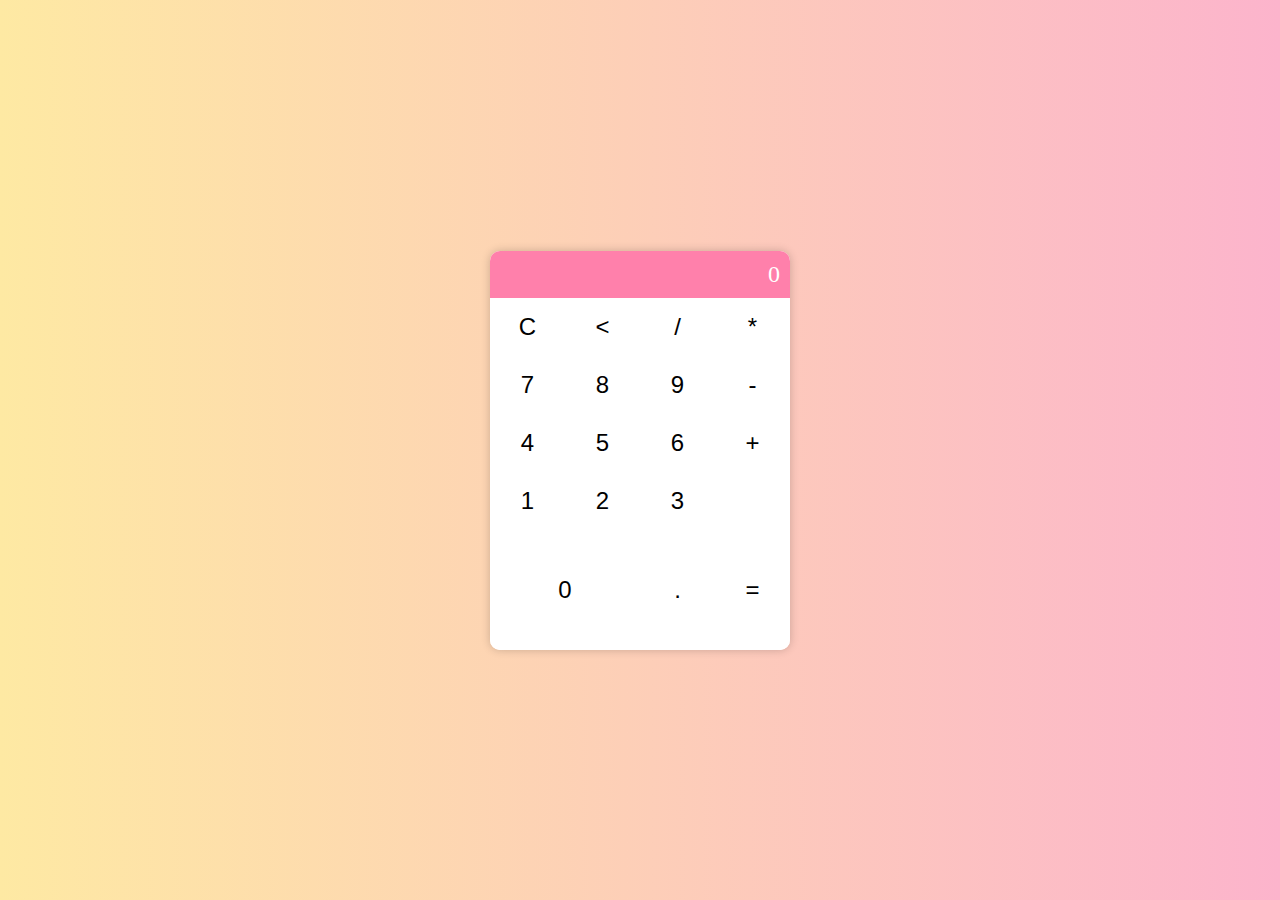
<file: index.html>
<!DOCTYPE html>
<html lang="en">
<head>
    <meta charset="UTF-8">
    <meta name="viewport" content="width=device-width, initial-scale=1.0">
    <link rel="stylesheet" href="styles.css">
    <title>Simple Calculator</title>
</head>
<body>
    <div class="calculator">
        <div class="display" id="display">0</div>
        <div class="buttons">
            <button onclick="clearDisplay()">C</button>
            <button onclick="removeLastCharacter()">&lt;</button>
            <button onclick="appendToDisplay('/')">/</button>
            <button onclick="appendToDisplay('*')">*</button>
            <button onclick="appendToDisplay('7')">7</button>
            <button onclick="appendToDisplay('8')">8</button>
            <button onclick="appendToDisplay('9')">9</button>
            <button onclick="appendToDisplay('-')">-</button>
            <button onclick="appendToDisplay('4')">4</button>
            <button onclick="appendToDisplay('5')">5</button>
            <button onclick="appendToDisplay('6')">6</button>
            <button onclick="appendToDisplay('+')">+</button>
            <button onclick="appendToDisplay('1')">1</button>
            <button onclick="appendToDisplay('2')">2</button>
            <button onclick="appendToDisplay('3')">3</button>
            <button> </button>
            <button class="double" onclick="appendToDisplay('0')">0</button>
            <button onclick="appendToDisplay('.')">.</button>
            <button class="equals" onclick="calculate()">=</button>



            
        </div>
    </div>
    <script src="script.js"></script>
</body>
</html>
</file>
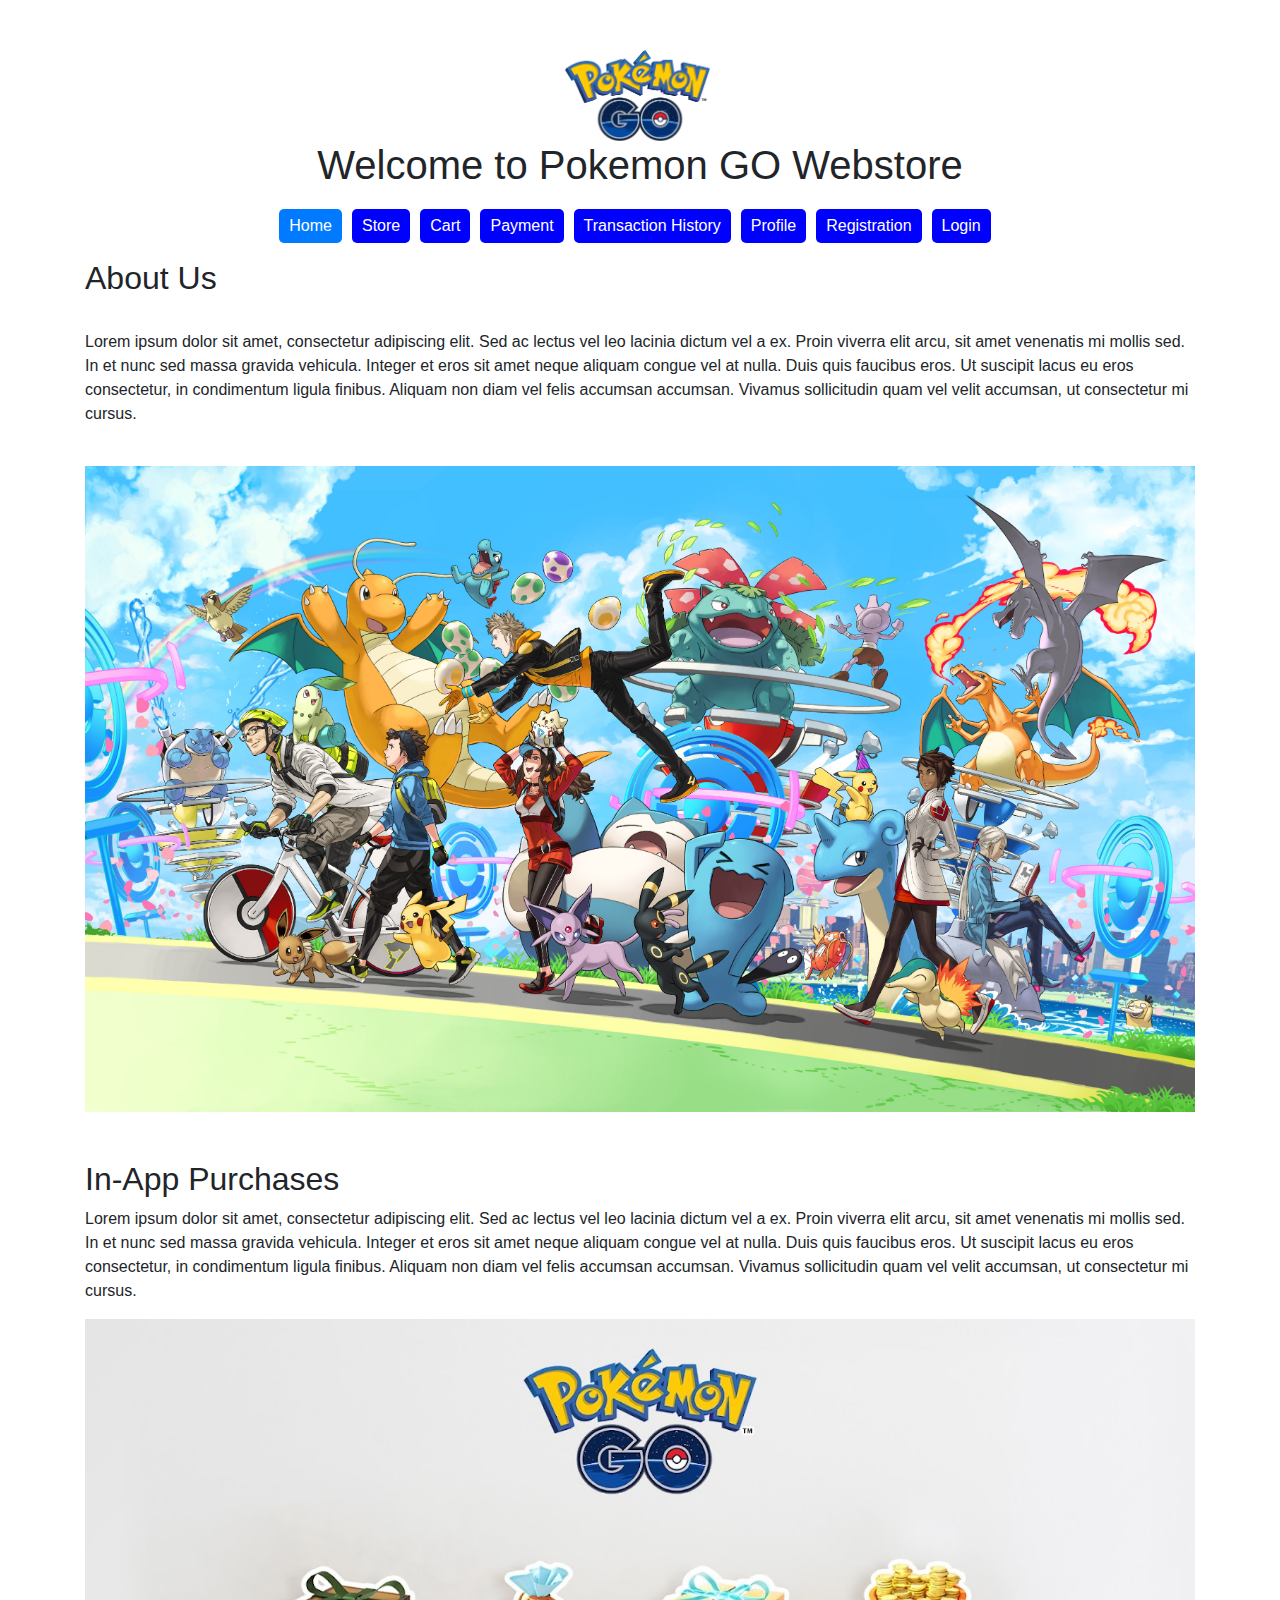
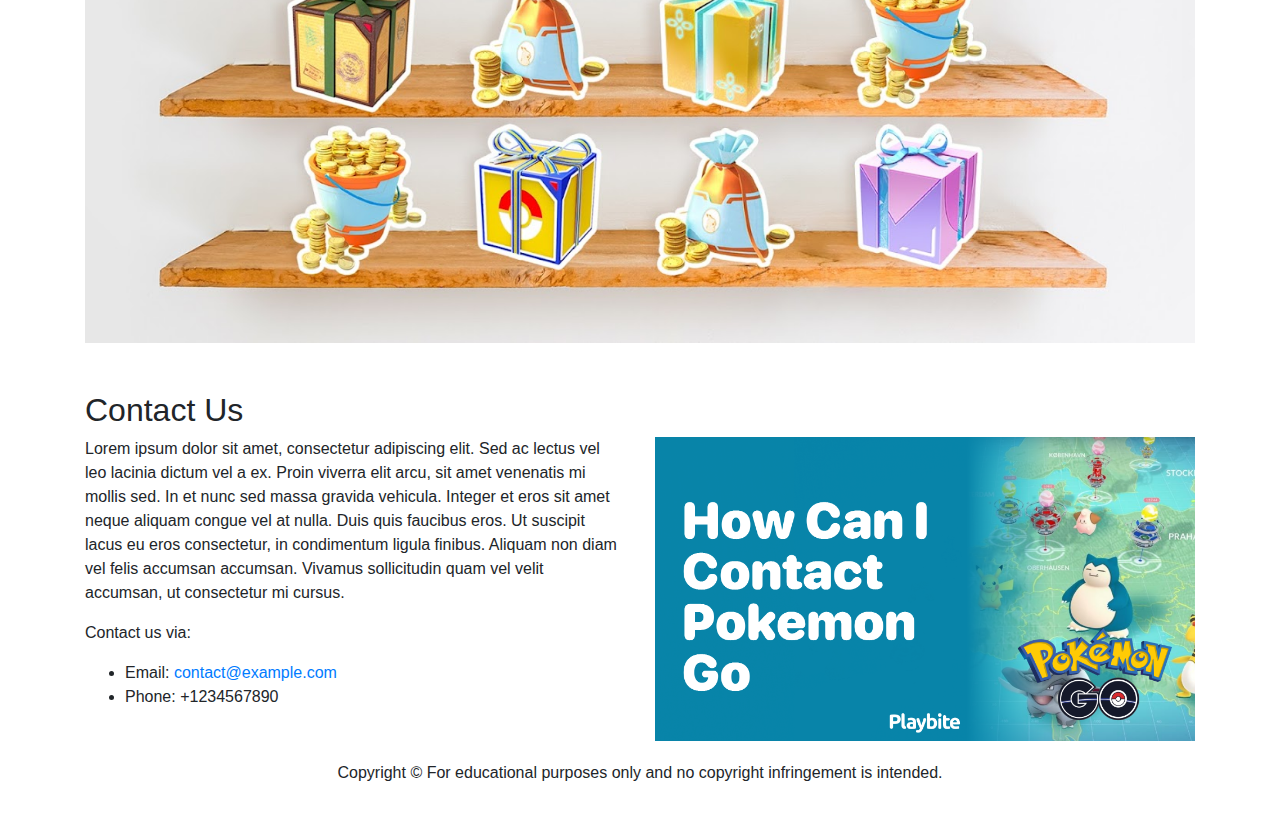
<file: Colleen_0063/index.html>
<!DOCTYPE html>
<html lang="en">
<head>
    <meta charset="UTF-8">
    <meta name="viewport" content="width=device-width, initial-scale=1.0">
    <title>Pokemon GO Webstore</title>
    <link rel="stylesheet" href="https://stackpath.bootstrapcdn.com/bootstrap/4.5.2/css/bootstrap.min.css">
    <link rel="stylesheet" href="styles.css">
</head>
<body>
    <div class="container">
        <header>
            <img src="logo.png" alt="Pokemon GO Webstore Logo" class="logo">
            <h1>Welcome to Pokemon GO Webstore</h1>
        </header>
        <nav class="mb-3">
            <ul class="nav justify-content-center">
                <li class="nav-item">
                    <a class="nav-link active" href="index.html">Home</a>
                </li>
                <li class="nav-item">
                    <a class="nav-link" href="store.html">Store</a>
                </li>
                <li class="nav-item">
                    <a class="nav-link" href="cart.html">Cart</a>
                </li>
                <li class="nav-item">
                    <a class="nav-link" href="payment.html">Payment</a>
                </li>
                <li class="nav-item">
                    <a class="nav-link" href="transaction_history.html">Transaction History</a>
                </li>
                <li class="nav-item">
                    <a class="nav-link" href="profile.html">Profile</a>
                </li>
                <li class="nav-item">
                    <a class="nav-link" href="registration.html">Registration</a>
                </li>
                <li class="nav-item">
                    <a class="nav-link" href="login.html">Login</a>
                </li>
            </ul>
        </nav>
        <section id="about-us" class="text-left">
            <h2>About Us</h2>
            <br>
        
            <p>Lorem ipsum dolor sit amet, consectetur adipiscing elit. Sed ac lectus vel leo lacinia 
                dictum vel a ex. Proin viverra elit arcu, sit amet venenatis mi mollis sed. 
                In et nunc sed massa gravida vehicula. Integer et eros sit amet neque aliquam congue vel at nulla. 
                Duis quis faucibus eros. Ut suscipit lacus eu eros consectetur, in condimentum ligula finibus. 
                Aliquam non diam vel felis accumsan accumsan. Vivamus sollicitudin quam vel velit accumsan, ut consectetur mi cursus.</p>
                <br>
        
                <img src="pokemonbg.jpg" alt="About Us Image" class="img-fluid">
        </section>
       <br>
       <br>
        

        <section id="purchases-us" class="text-left">
            <h2>In-App Purchases</h2>
            <p>Lorem ipsum dolor sit amet, consectetur adipiscing elit. Sed ac lectus vel leo lacinia 
                dictum vel a ex. Proin viverra elit arcu, sit amet venenatis mi mollis sed. 
                In et nunc sed massa gravida vehicula. Integer et eros sit amet neque aliquam congue vel at nulla. 
                Duis quis faucibus eros. Ut suscipit lacus eu eros consectetur, in condimentum ligula finibus. 
                Aliquam non diam vel felis accumsan accumsan. Vivamus sollicitudin quam vel velit accumsan, ut consectetur mi cursus.</p>
    
                <img src="store.jpg" alt="Purchase" class="img-fluid">
        </section>

<br> 
<br>
        <section id="contact-us" class="text-left">
            <h2>Contact Us</h2>
            <div class="row">
                <div class="col-md-6">
                    <p>Lorem ipsum dolor sit amet, consectetur adipiscing elit. Sed ac lectus vel leo lacinia 
                        dictum vel a ex. Proin viverra elit arcu, sit amet venenatis mi mollis sed. 
                        In et nunc sed massa gravida vehicula. Integer et eros sit amet neque aliquam congue vel at nulla. 
                        Duis quis faucibus eros. Ut suscipit lacus eu eros consectetur, in condimentum ligula finibus. 
                        Aliquam non diam vel felis accumsan accumsan. Vivamus sollicitudin quam vel velit accumsan, ut consectetur mi cursus.</p>
        
                    <p>Contact us via:</p>
                    <ul>
                        <li>Email: <a href="mailto:contact@example.com">contact@example.com</a></li>
                        <li>Phone: +1234567890</li>
                    </ul>
                </div>
                <div class="col-md-6">
                    <img src="contact.png" alt="Contact" class="img-fluid">
                </div>
            </div>
        </section>
        
        <footer>
            <p class="text-center">Copyright &copy; For educational purposes only and no copyright infringement is intended.</p>
        </footer>
    </div>

    <script src="https://code.jquery.com/jquery-3.5.1.slim.min.js"></script>
    <script src="https://cdn.jsdelivr.net/npm/@popperjs/core@2.9.2/dist/umd/popper.min.js"></script>
    <script src="https://stackpath.bootstrapcdn.com/bootstrap/4.5.2/js/bootstrap.min.js"></script>
</body>
</html>
</file>
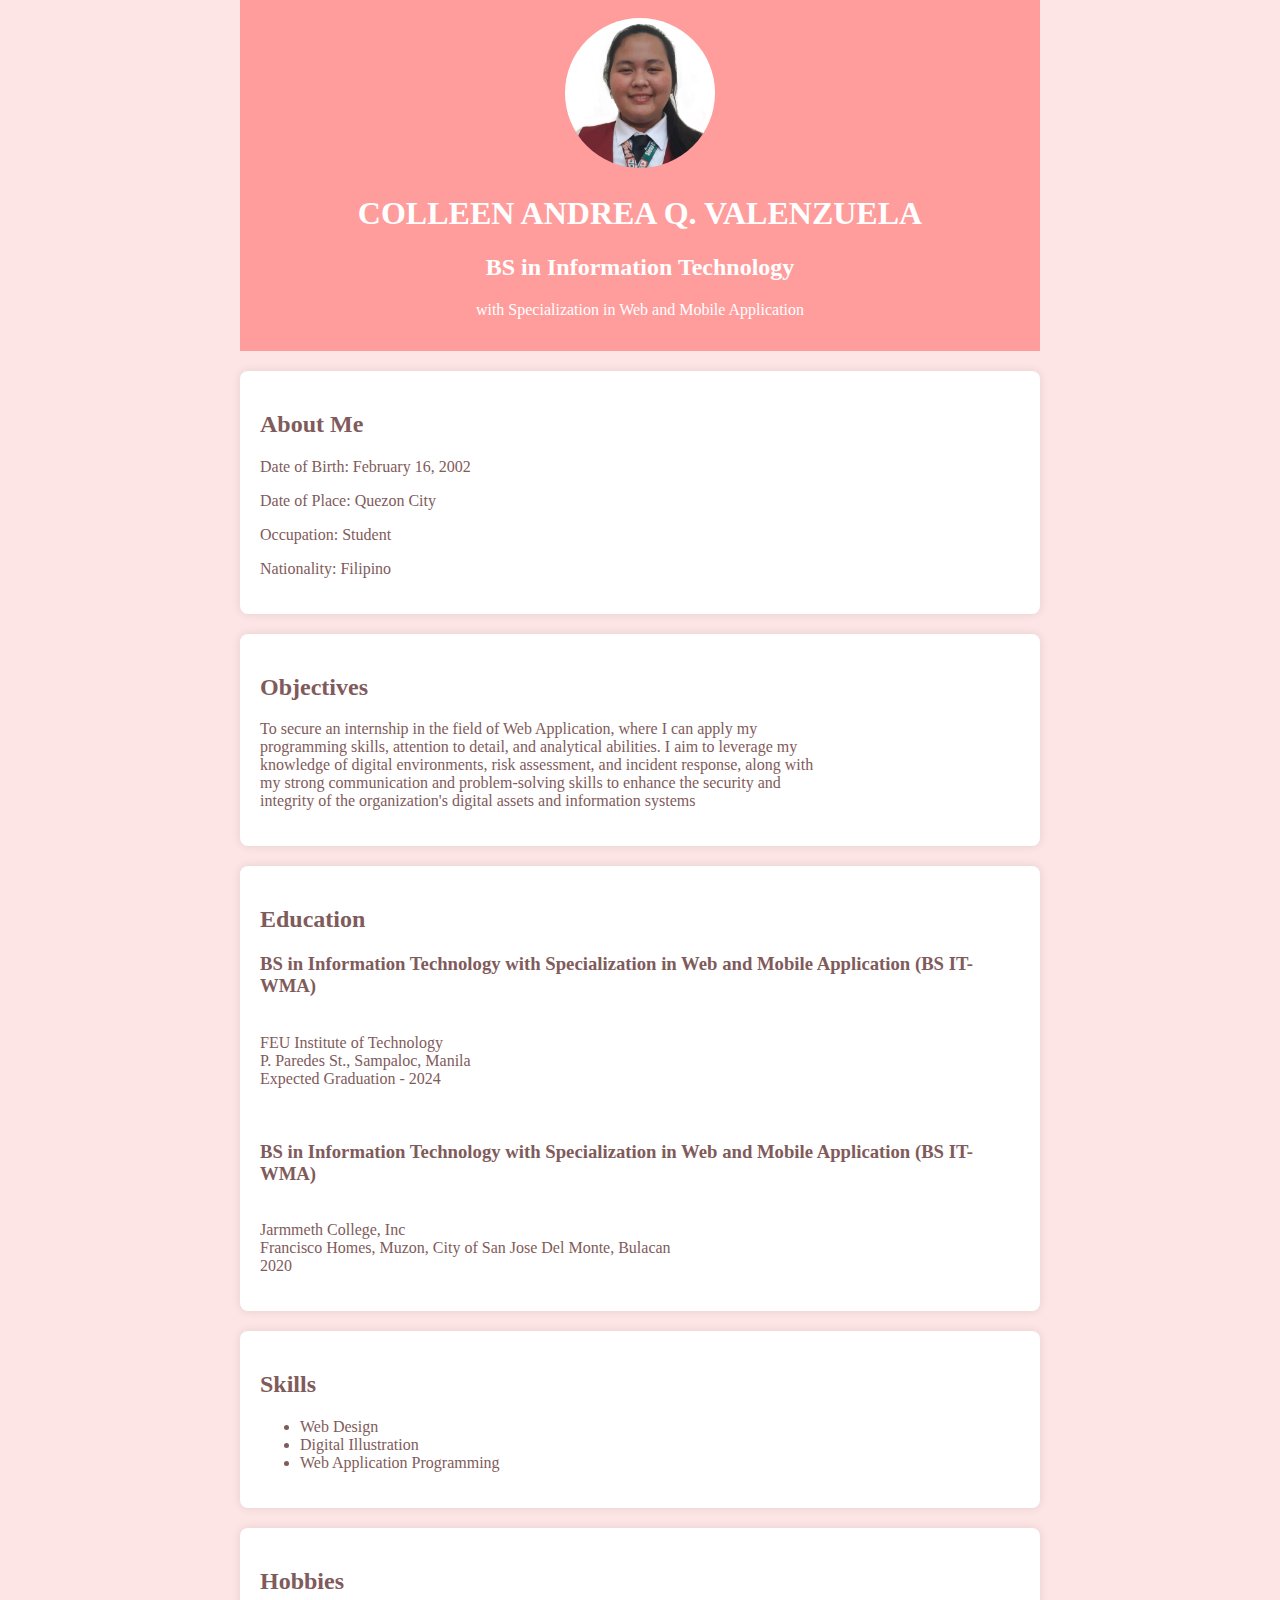
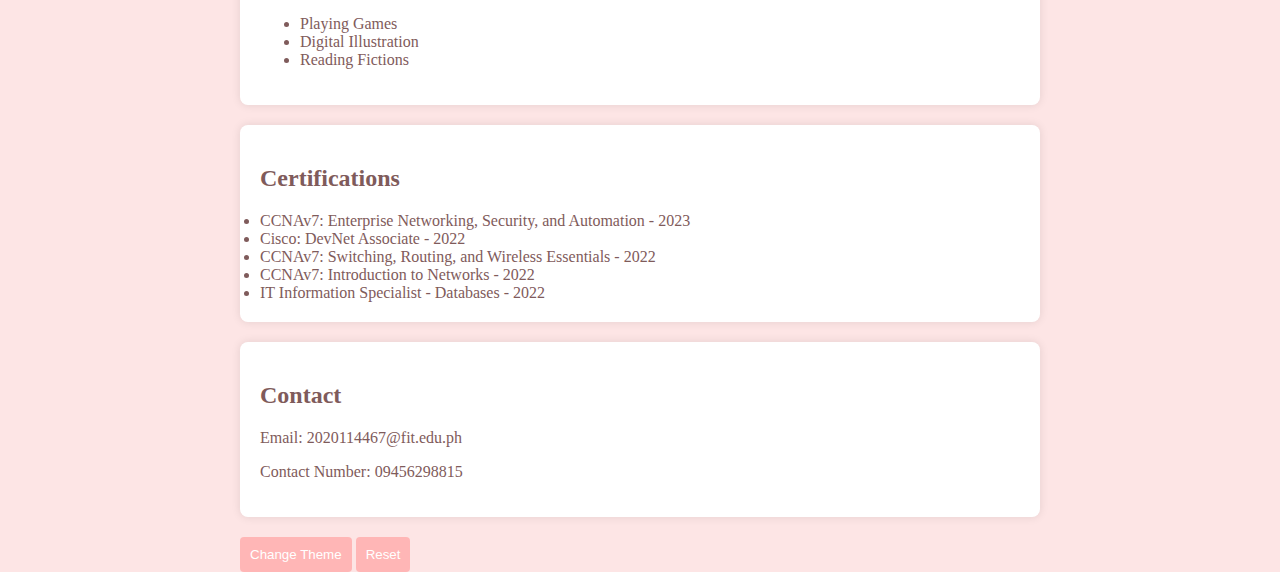
<file: HTML/index.html>
<!DOCTYPE html>
<html lang="en">
<head>
    <meta charset="UTF-8">
    <meta name="viewport" content="width=device-width, initial-scale=1.0">
    <title>LAB 1</title>
    <link rel="stylesheet" href="styles.css">
</head>
<body>

    <div class="container">
        <header>
            <img src="pic.png" alt="Your Profile Picture" style="width: 150px; height: 150px; border-radius: 50%;">
            <h1>COLLEEN ANDREA Q. VALENZUELA</h1>
            <h2>BS in Information Technology</h2>
            <p>with Specialization in Web and Mobile Application</p>
        </header>

        <section>
            <h2>About Me</h2>
            <p>Date of Birth: February 16, 2002</p>
            <p>Date of Place: Quezon City</p>
            <p>Occupation: Student</p>
            <p>Nationality: Filipino</p>
        </section>

        <section>
            <h2>Objectives</h2>
            <p>To secure an internship in the field of Web Application, where I can apply my
                <br>programming skills, attention to detail, and analytical abilities. I aim to leverage my
                <br> knowledge of digital environments, risk assessment, and incident response, along with
                <br> my strong communication and problem-solving skills to enhance the security and
                <br> integrity of the organization's digital assets and information systems</p>
        </section>

        <section>
            <h2>Education</h2>
            <h3> BS in Information Technology with Specialization in Web and Mobile Application (BS IT-WMA)</h3>
            <p> <br>FEU Institute of Technology
                <br>P. Paredes St., Sampaloc, Manila
               <br> Expected Graduation - 2024 </p>
<br>
                <h3> BS in Information Technology with Specialization in Web and Mobile Application (BS IT-WMA)</h3>
                <p> <br>Jarmmeth College, Inc
                    <br>Francisco Homes, Muzon, City of San Jose Del Monte, Bulacan
                   <br> 2020 </p>
    
        </section>

        <section>
            
            <h2>Skills</h2>
            <ul>
                <li>Web Design</li>
                <li>Digital Illustration</li>
                <li>Web Application Programming</li>
                
            </ul>
        </section>

        <section>
            
            <h2>Hobbies</h2>
            <ul>
                <li>Playing Games</li>
                <li>Digital Illustration</li>
                <li>Reading Fictions</li>
                
            </ul>
        </section>

        <section>
            <h2>Certifications</h2>
            <li>CCNAv7: Enterprise Networking, Security, and Automation - 2023 </li>
            <li>Cisco: DevNet Associate - 2022 </li>
            <li>CCNAv7: Switching, Routing, and Wireless Essentials - 2022</li>
            <li>CCNAv7: Introduction to Networks - 2022</li>
            <li>IT Information Specialist - Databases - 2022</li>

        </section>

        <section>
            <h2>Contact</h2>
            <p>Email: 2020114467@fit.edu.ph </p>
            <p>Contact Number: 09456298815 </p>
        </section>

        <button id="themeButton">Change Theme</button>
        <button id="resetButton">Reset</button>
    </div>

    <script src="script.js"></script>

</body>
</html>
</file>
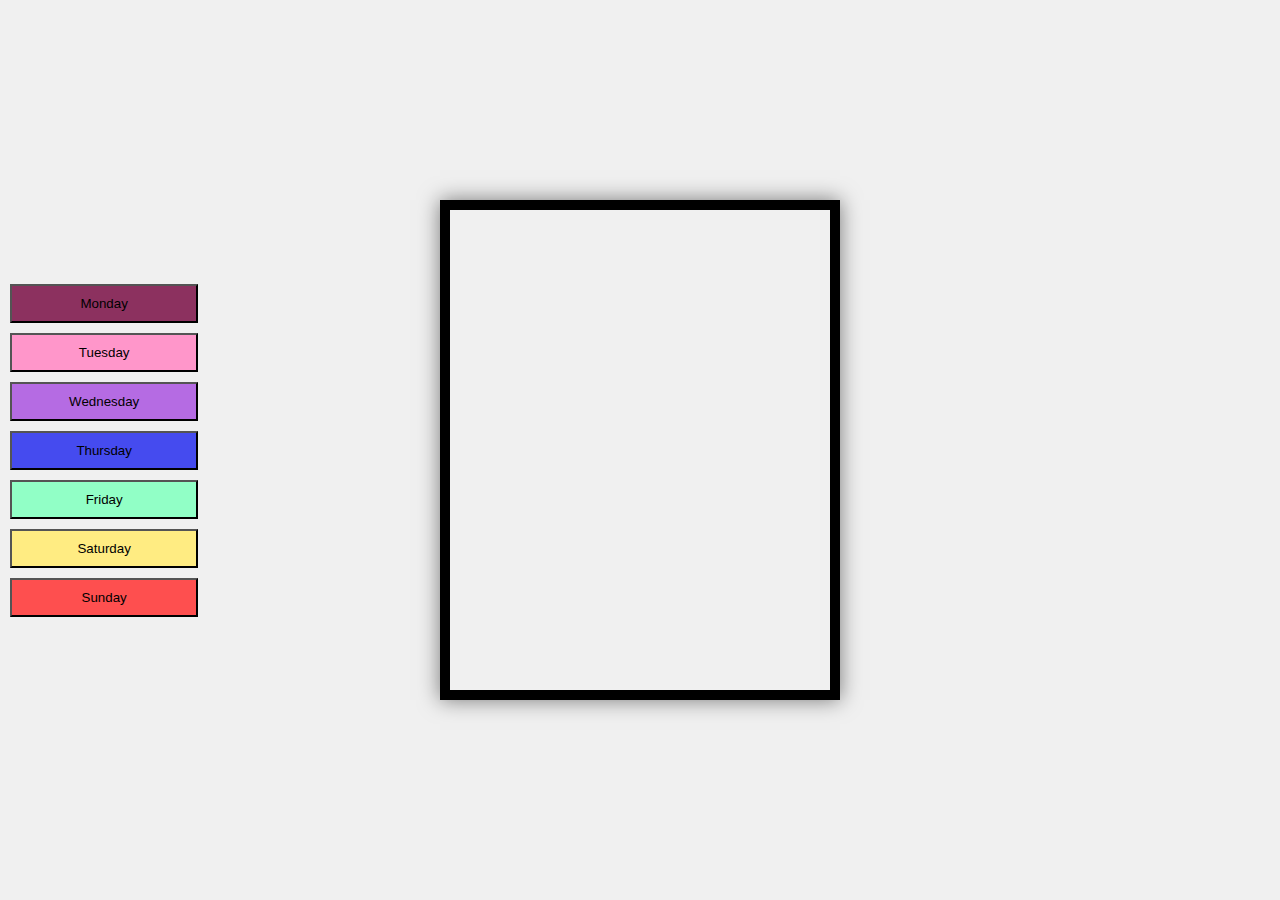
<file: HTML/TSA2/index.html>
<!DOCTYPE html>
<html lang="en">
<head>
  <meta charset="UTF-8">
  <meta name="viewport" content="width=device-width, initial-scale=1.0">
  <link rel="stylesheet" href="styles.css">
  <title>Button Animation</title>
</head>
<body>

  <div class="buttons-container">
    <button id="monday">Monday</button>
    <button id="tuesday">Tuesday</button>
    <button id="wednesday">Wednesday</button>
    <button id="thursday">Thursday</button>
    <button id="friday">Friday</button>
    <button id="saturday">Saturday</button>
    <button id="sunday">Sunday</button>
  </div>

  <div class="box" id="animatedBox"></div>

  <script src="script.js"></script>
</body>
</html>
</file>
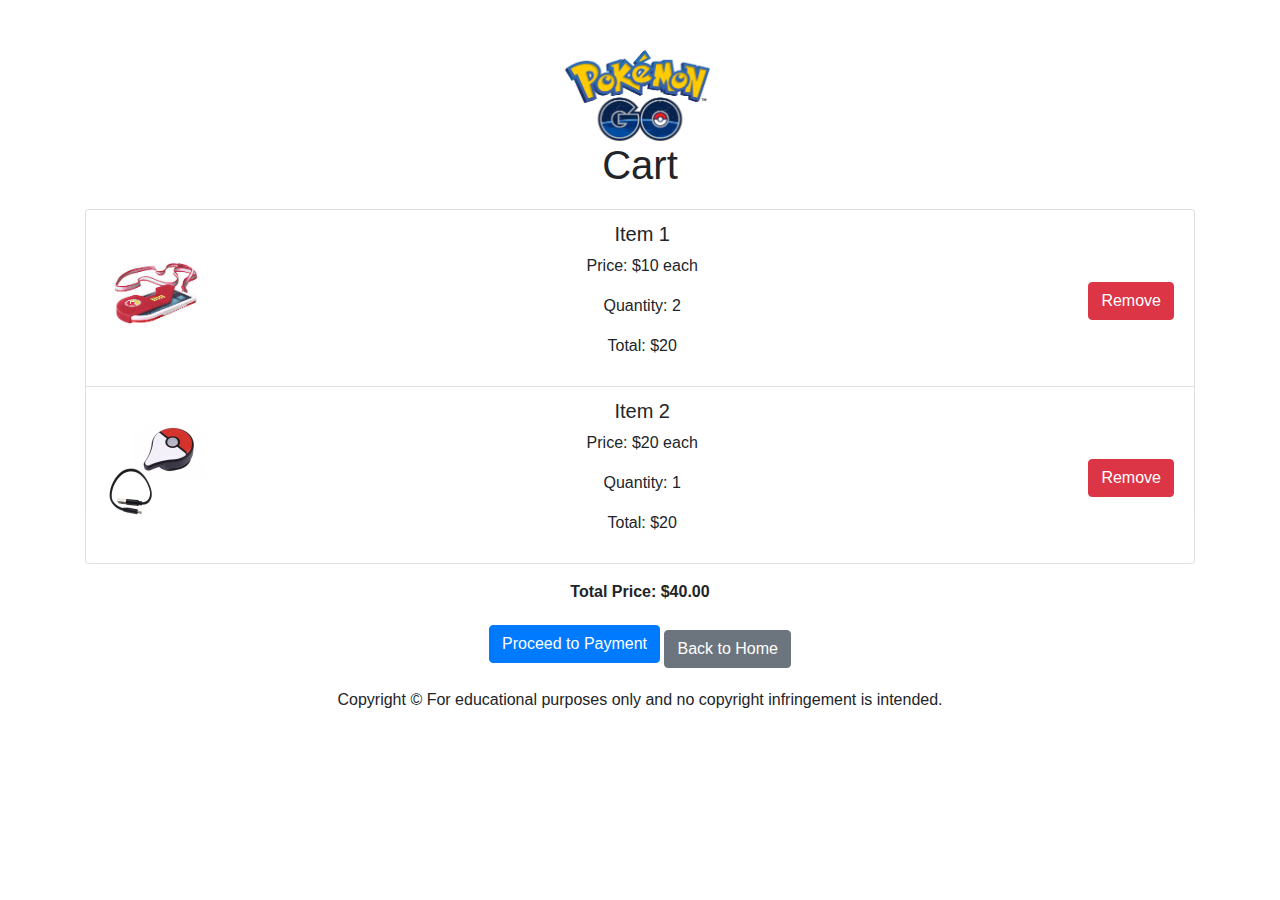
<file: Colleen_0063/cart.html>
<!DOCTYPE html>
<html lang="en">
<head>
    <meta charset="UTF-8">
    <meta name="viewport" content="width=device-width, initial-scale=1.0">
    <title>Cart - Pokemon GO Webstore</title>
    <link rel="stylesheet" href="https://stackpath.bootstrapcdn.com/bootstrap/4.5.2/css/bootstrap.min.css">
    <link rel="stylesheet" href="styles.css">
</head>
<body>
    <div class="container">
        <header>
            <img src="logo.png" alt="Pokemon GO Webstore Logo" class="logo">
            <h1>Cart</h1>
        </header>
        <div id="cart-items" class="list-group"></div>
        <div id="total-price" class="mt-3"></div>
        <div class="mt-3">
            <button id="proceed-to-payment" class="btn btn-primary">Proceed to Payment</button>
            <a href="index.html" class="btn btn-secondary">Back to Home</a>
        </div>
        <footer>
            <p class="text-center">Copyright &copy; For educational purposes only and no copyright infringement is intended.</p>
        </footer>
    </div>

    <script src="https://code.jquery.com/jquery-3.5.1.slim.min.js"></script>
    <script src="https://cdn.jsdelivr.net/npm/@popperjs/core@2.9.2/dist/umd/popper.min.js"></script>
    <script src="https://stackpath.bootstrapcdn.com/bootstrap/4.5.2/js/bootstrap.min.js"></script>
    <script src="cart.js"></script>
</body>
</html>
</file>
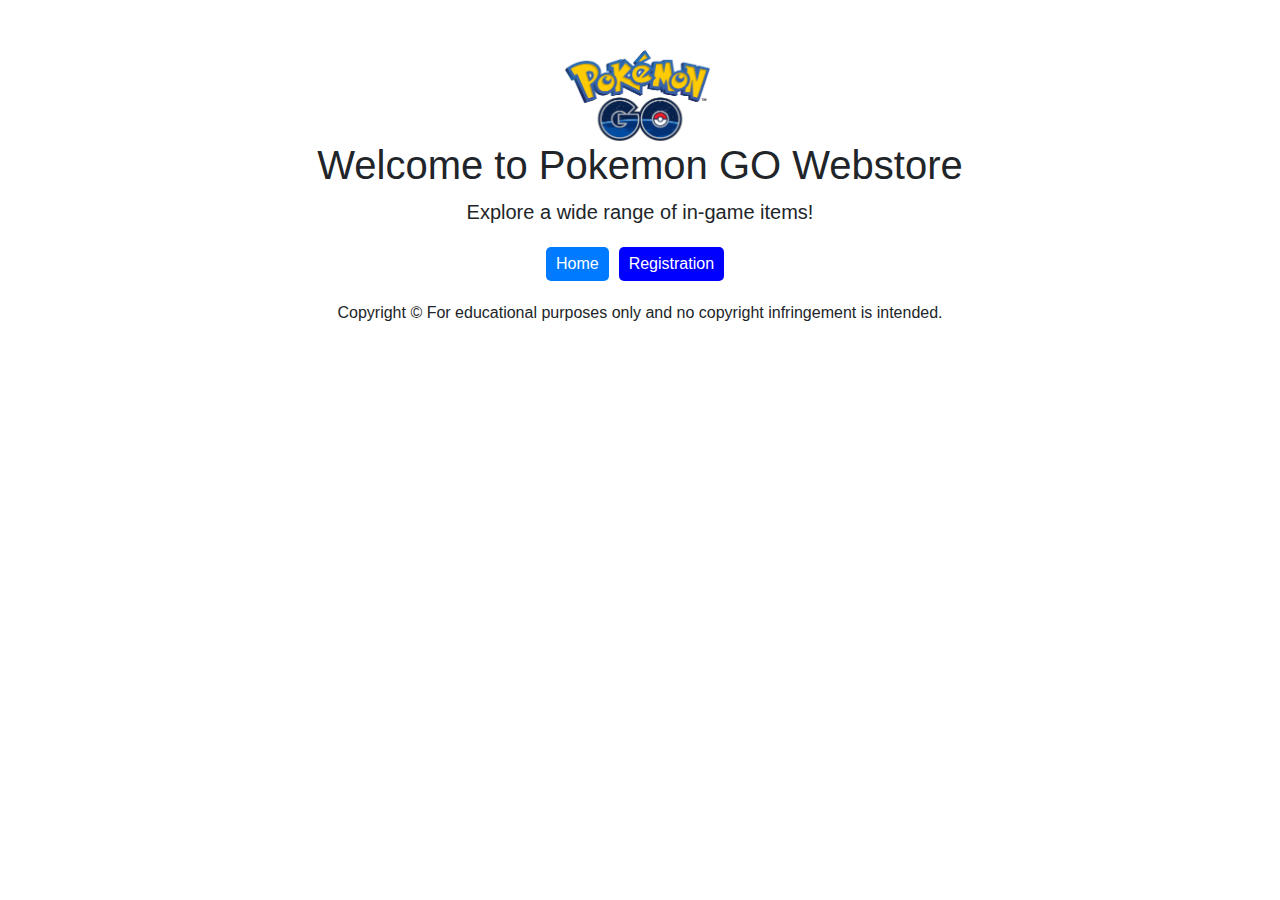
<file: Colleen_0063/home.html>
<!DOCTYPE html>
<html lang="en">
<head>
    <meta charset="UTF-8">
    <meta name="viewport" content="width=device-width, initial-scale=1.0">
    <title>Pokemon GO Webstore</title>
    <link rel="stylesheet" href="https://stackpath.bootstrapcdn.com/bootstrap/4.5.2/css/bootstrap.min.css">
    <link rel="stylesheet" href="styles.css">
</head>
<body>
    <div class="container">
        <header>
            <img src="logo.png" alt="Pokemon GO Webstore Logo" class="logo">
            <h1>Welcome to Pokemon GO Webstore</h1>
            <p class="lead">Explore a wide range of in-game items!</p>
        </header>
        <nav>
            <ul class="nav justify-content-center">
                <li class="nav-item">
                    <a class="nav-link active" href="#">Home</a>
                </li>
                <li class="nav-item">
                    <a class="nav-link" href="registration.html">Registration</a>
                </li>
                
            </ul>
        </nav>
        <footer>
            <p class="text-center">Copyright &copy; For educational purposes only and no copyright infringement is intended.</p>
        </footer>
    </div>

    <script src="https://code.jquery.com/jquery-3.5.1.slim.min.js"></script>
    <script src="https://cdn.jsdelivr.net/npm/@popperjs/core@2.9.2/dist/umd/popper.min.js"></script>
    <script src="https://stackpath.bootstrapcdn.com/bootstrap/4.5.2/js/bootstrap.min.js"></script>
</body>
</html>
</file>
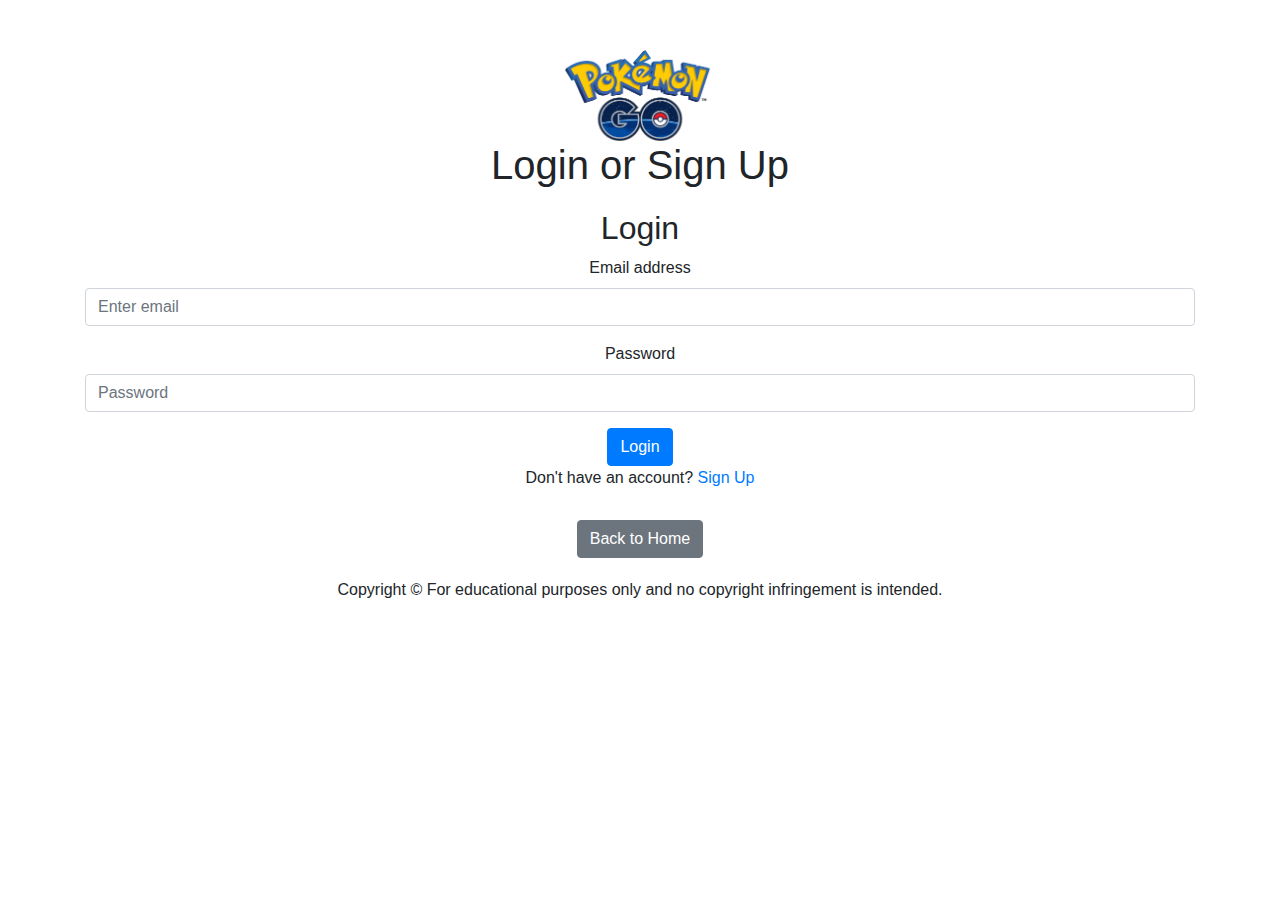
<file: Colleen_0063/login.html>
<!DOCTYPE html>
<html lang="en">
<head>
    <meta charset="UTF-8">
    <meta name="viewport" content="width=device-width, initial-scale=1.0">
    <title>Login - Pokemon GO Webstore</title>
    <link rel="stylesheet" href="https://stackpath.bootstrapcdn.com/bootstrap/4.5.2/css/bootstrap.min.css">
    <link rel="stylesheet" href="styles.css">
</head>
<body>
    <div class="container">
        <header>
            <img src="logo.png" alt="Pokemon GO Webstore Logo" class="logo">
            <h1>Login or Sign Up</h1>
        </header>
        <div id="login-form">
            <h2>Login</h2>
            <form>
                <div class="form-group">
                    <label for="email">Email address</label>
                    <input type="email" class="form-control" id="email" placeholder="Enter email">
                </div>
                <div class="form-group">
                    <label for="password">Password</label>
                    <input type="password" class="form-control" id="password" placeholder="Password">
                </div>
                <button type="submit" class="btn btn-primary">Login</button>
            </form>
            <p>Don't have an account? <a href="#" id="toggle-signup">Sign Up</a></p>
        </div>
        <div id="signup-form" style="display: none;">
            <h2>Sign Up</h2>
            <form>
                <div class="form-group">
                    <label for="email-signup">Email address</label>
                    <input type="email" class="form-control" id="email-signup" placeholder="Enter email">
                </div>
                <div class="form-group">
                    <label for="password-signup">Password</label>
                    <input type="password" class="form-control" id="password-signup" placeholder="Password">
                </div>
                <button type="submit" class="btn btn-primary">Sign Up</button>
            </form>
            <p>Already have an account? <a href="#" id="toggle-login">Login</a></p>
        </div>
        <div class="mt-3">
            <a href="index.html" class="btn btn-secondary">Back to Home</a>
        </div>
        <footer>
            <p class="text-center">Copyright &copy; For educational purposes only and no copyright infringement is intended.</p>
        </footer>
    </div>

    <script src="https://code.jquery.com/jquery-3.5.1.slim.min.js"></script>
    <script src="https://cdn.jsdelivr.net/npm/@popperjs/core@2.9.2/dist/umd/popper.min.js"></script>
    <script src="https://stackpath.bootstrapcdn.com/bootstrap/4.5.2/js/bootstrap.min.js"></script>
    <script src="script.js"></script>
</body>
</html>
</file>
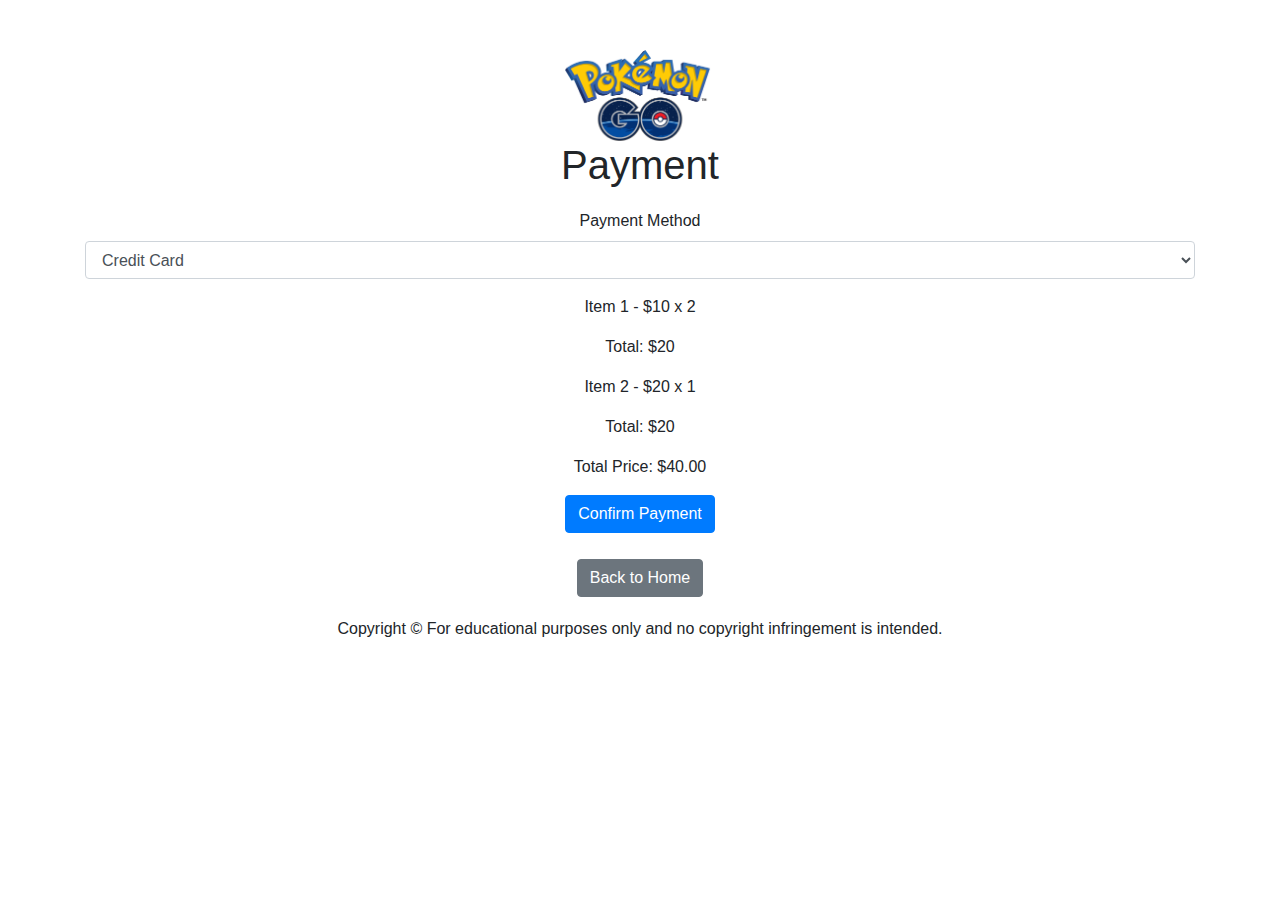
<file: Colleen_0063/payment.html>
<!DOCTYPE html>
<html lang="en">
<head>
    <meta charset="UTF-8">
    <meta name="viewport" content="width=device-width, initial-scale=1.0">
    <title>Payment - Pokemon GO Webstore</title>
    <link rel="stylesheet" href="https://stackpath.bootstrapcdn.com/bootstrap/4.5.2/css/bootstrap.min.css">
    <link rel="stylesheet" href="styles.css">
</head>
<body>
    <div class="container">
        <header>
            <img src="logo.png" alt="Pokemon GO Webstore Logo" class="logo">
            <h1>Payment</h1>
        </header>
        <form id="payment-form">
           
            <div class="form-group">
                <label for="payment-method">Payment Method</label>
                <select class="form-control" id="payment-method">
                    <option value="credit-card">Credit Card</option>
                    <option value="paypal">PayPal</option>
                   
                </select>
            </div>
            <div id="order-summary"></div>
            <button type="submit" class="btn btn-primary">Confirm Payment</button>
        </form>
        <div class="mt-3">
            <a href="index.html" class="btn btn-secondary">Back to Home</a>
        </div>
        <footer>
            <p class="text-center">Copyright &copy; For educational purposes only and no copyright infringement is intended.</p>
        </footer>
    </div>

    <script src="https://code.jquery.com/jquery-3.5.1.slim.min.js"></script>
    <script src="https://cdn.jsdelivr.net/npm/@popperjs/core@2.9.2/dist/umd/popper.min.js"></script>
    <script src="https://stackpath.bootstrapcdn.com/bootstrap/4.5.2/js/bootstrap.min.js"></script>
    <script src="payment.js"></script>
</body>
</html>
</file>
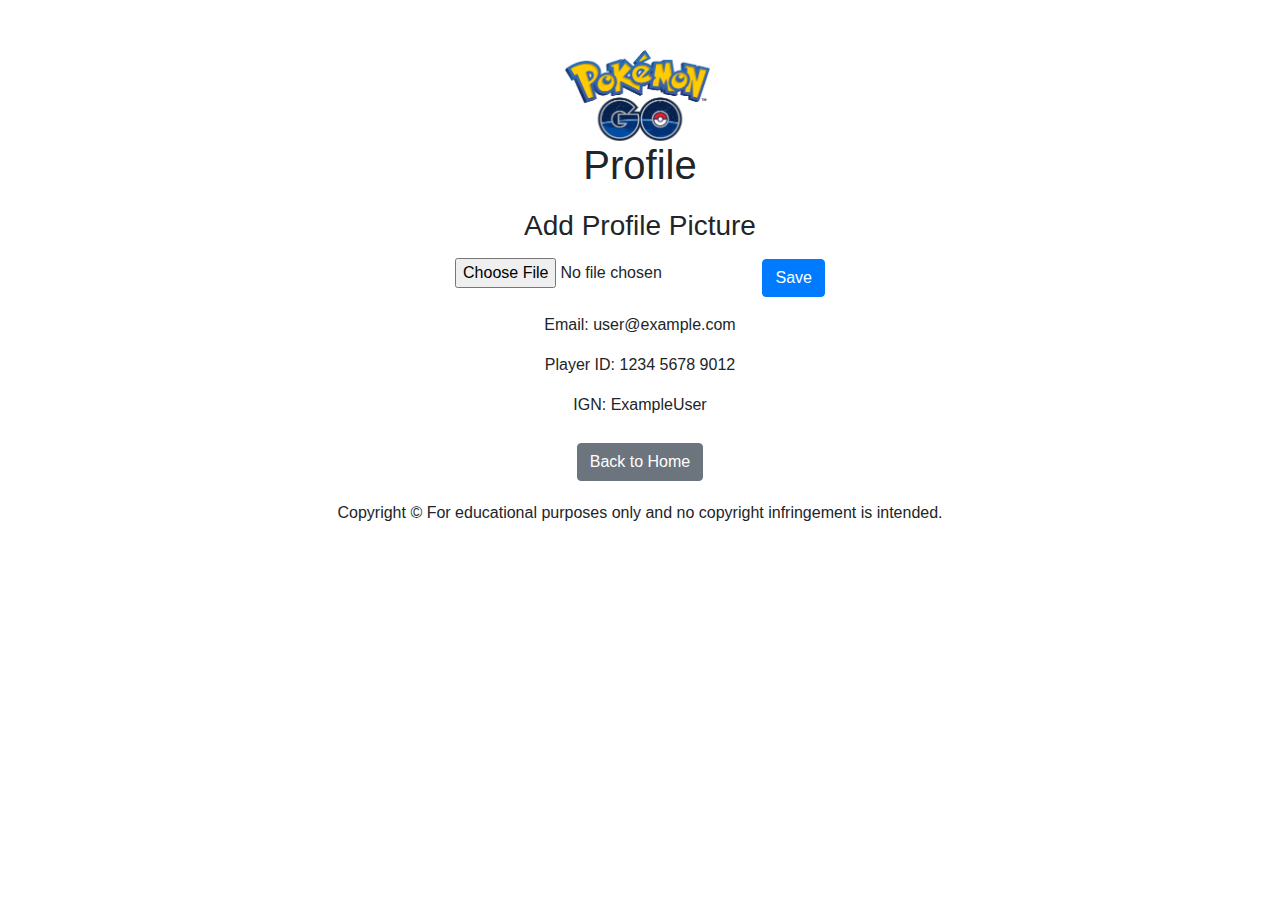
<file: Colleen_0063/profile.html>
<!DOCTYPE html>
<html lang="en">
<head>
    <meta charset="UTF-8">
    <meta name="viewport" content="width=device-width, initial-scale=1.0">
    <title>Profile - Pokemon GO Webstore</title>
    <link rel="stylesheet" href="https://stackpath.bootstrapcdn.com/bootstrap/4.5.2/css/bootstrap.min.css">
    <link rel="stylesheet" href="styles.css">
</head>
<body>
    <div class="container">
        <header>
            <img src="logo.png" alt="Pokemon GO Webstore Logo" class="logo">
            <h1>Profile</h1>
        </header>
        <div class="text-center mt-3">
            <h3>Add Profile Picture</h3>
            <input type="file" id="profile-picture-upload" accept="image/*">
            <button id="save-profile" class="btn btn-primary mt-2">Save</button>
        </div>
        <div id="profile-info" class="text-center mt-3"></div>
        <div class="mt-3">
            <a href="index.html" class="btn btn-secondary">Back to Home</a>
        </div>
        <footer>
            <p class="text-center">Copyright &copy; For educational purposes only and no copyright infringement is intended.</p>
        </footer>
    </div>

    <script src="https://code.jquery.com/jquery-3.5.1.slim.min.js"></script>
    <script src="https://cdn.jsdelivr.net/npm/@popperjs/core@2.9.2/dist/umd/popper.min.js"></script>
    <script src="https://stackpath.bootstrapcdn.com/bootstrap/4.5.2/js/bootstrap.min.js"></script>
    <script src="profile.js"></script>
</body>
</html>
</file>
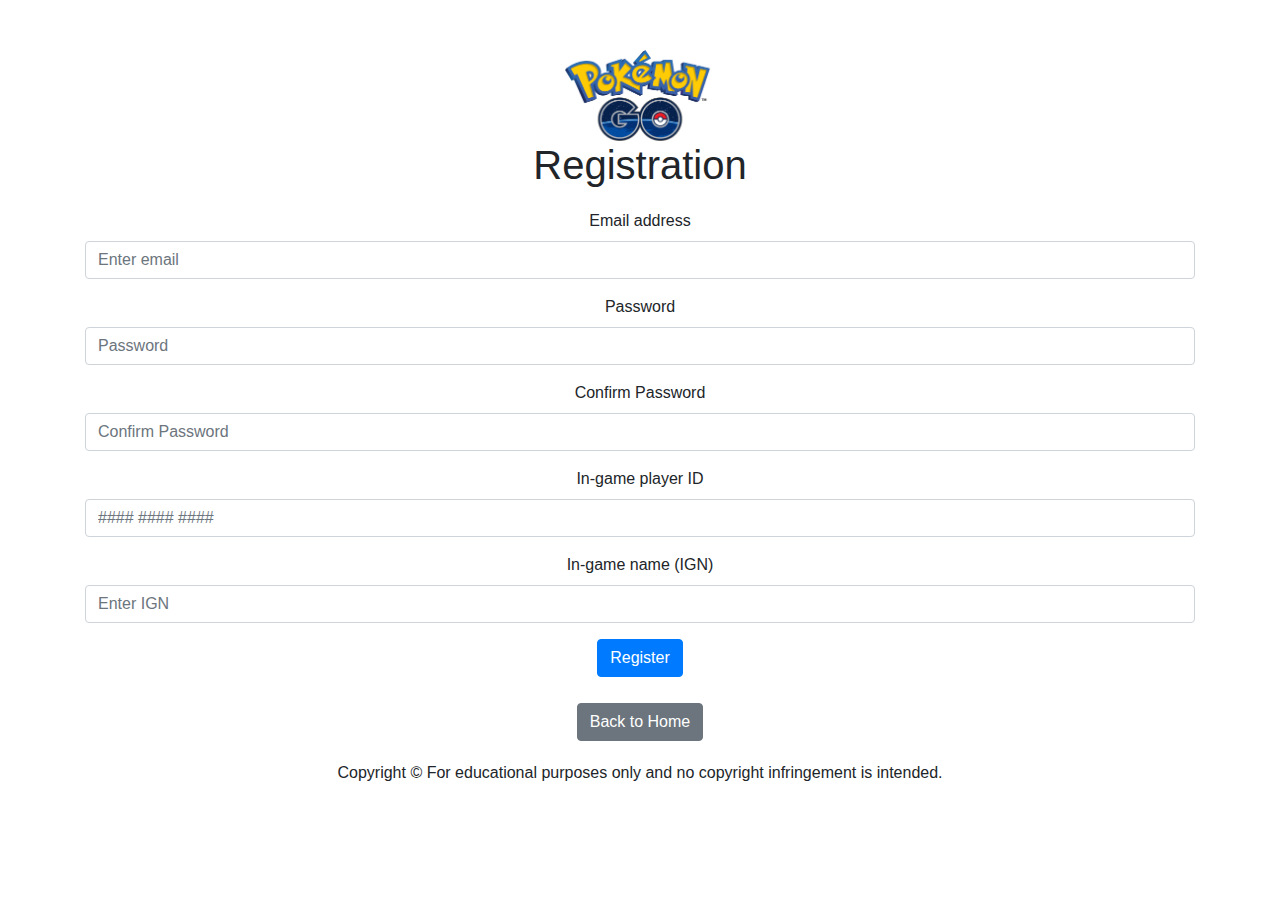
<file: Colleen_0063/registration.html>
<!DOCTYPE html>
<html lang="en">
<head>
    <meta charset="UTF-8">
    <meta name="viewport" content="width=device-width, initial-scale=1.0">
    <title>Registration - Pokemon GO Webstore</title>
    <link rel="stylesheet" href="https://stackpath.bootstrapcdn.com/bootstrap/4.5.2/css/bootstrap.min.css">
    <link rel="stylesheet" href="styles.css">
</head>
<body>
    <div class="container">
        <header>
            <img src="logo.png" alt="Pokemon GO Webstore Logo" class="logo">
            <h1>Registration</h1>
        </header>
        <form id="registration-form">
            <div class="form-group">
                <label for="email">Email address</label>
                <input type="email" class="form-control" id="email" placeholder="Enter email">
                <div class="invalid-feedback">Please enter a valid email address.</div>
            </div>
            <div class="form-group">
                <label for="password">Password</label>
                <input type="password" class="form-control" id="password" placeholder="Password">
            </div>
            <div class="form-group">
                <label for="confirm-password">Confirm Password</label>
                <input type="password" class="form-control" id="confirm-password" placeholder="Confirm Password">
                <div class="invalid-feedback">Passwords do not match.</div>
            </div>
            <div class="form-group">
                <label for="player-id">In-game player ID</label>
                <input type="text" class="form-control" id="player-id" placeholder="#### #### ####">
                <div class="invalid-feedback">Please enter a valid player ID.</div>
            </div>
            <div class="form-group">
                <label for="ign">In-game name (IGN)</label>
                <input type="text" class="form-control" id="ign" placeholder="Enter IGN">
            </div>
            <button type="submit" class="btn btn-primary">Register</button>
        </form>
        <div class="mt-3">
            <a href="index.html" class="btn btn-secondary">Back to Home</a>
        </div>
        <footer>
            <p class="text-center">Copyright &copy; For educational purposes only and no copyright infringement is intended.</p>
        </footer>
    </div>

    <script src="https://code.jquery.com/jquery-3.5.1.slim.min.js"></script>
    <script src="https://cdn.jsdelivr.net/npm/@popperjs/core@2.9.2/dist/umd/popper.min.js"></script>
    <script src="https://stackpath.bootstrapcdn.com/bootstrap/4.5.2/js/bootstrap.min.js"></script>
    <script src="registration.js"></script>
</body>
</html>
</file>
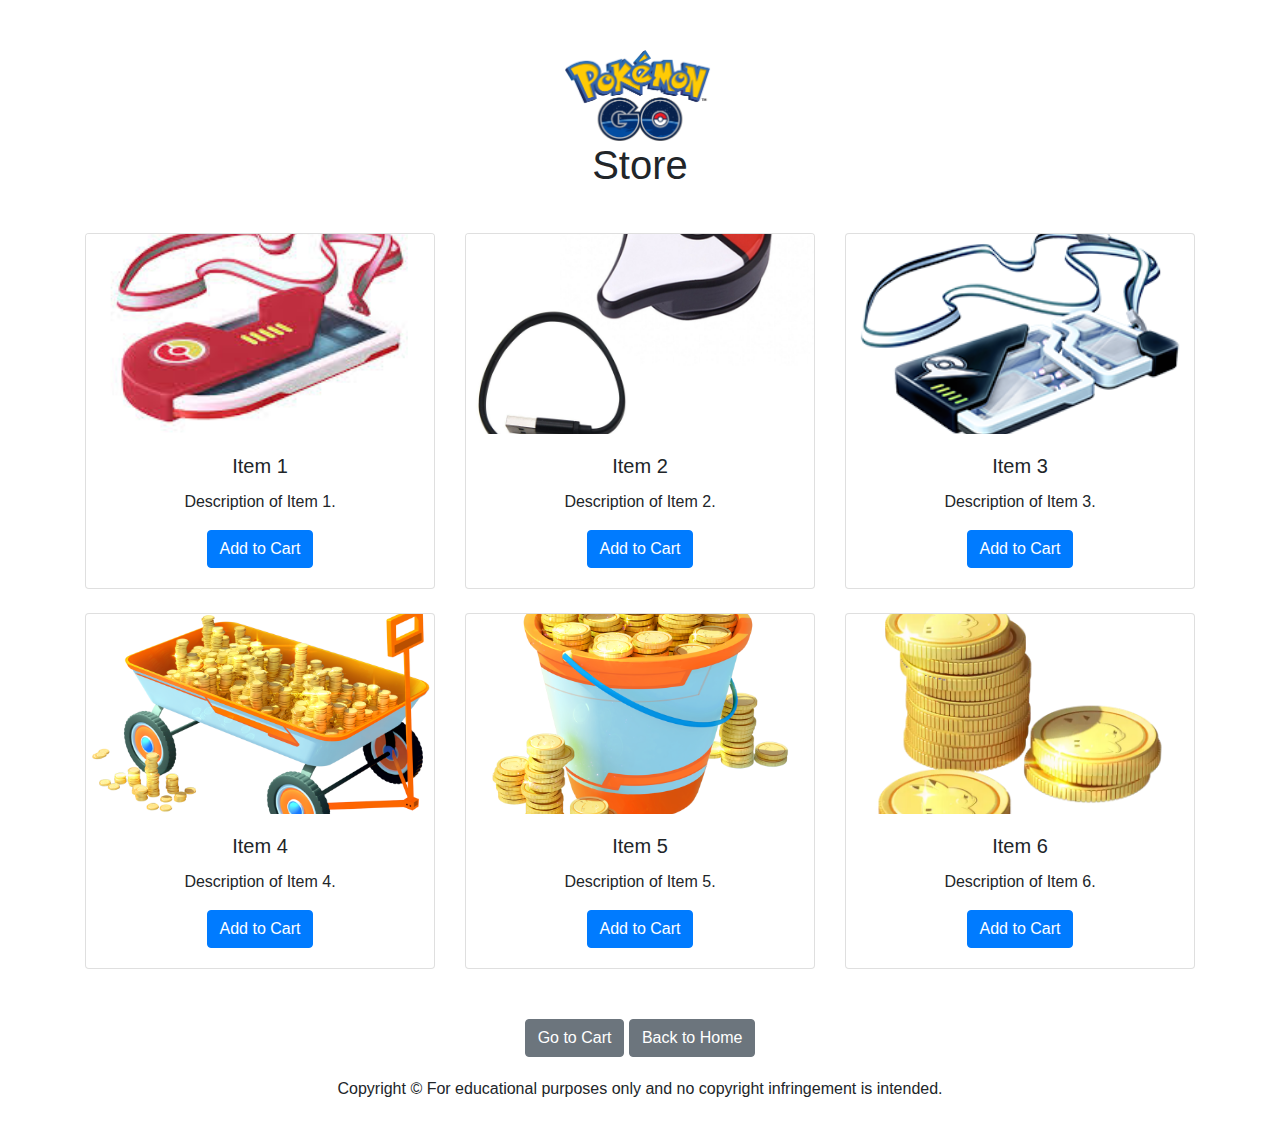
<file: Colleen_0063/store.html>
<!DOCTYPE html>
<html lang="en">
<head>
    <meta charset="UTF-8">
    <meta name="viewport" content="width=device-width, initial-scale=1.0">
    <title>Store - Pokemon GO Webstore</title>
    <link rel="stylesheet" href="https://stackpath.bootstrapcdn.com/bootstrap/4.5.2/css/bootstrap.min.css">
    <link rel="stylesheet" href="styles.css">
</head>
<body>
    <div class="container">
        <header>
            <img src="logo.png" alt="Pokemon GO Webstore Logo" class="logo">
            <h1>Store</h1>
        </header>
        <br>
        <div class="row">
            <div class="col-md-4 mb-4">
                <div class="card">
                    <img src="item1.jpg" class="card-img-top" alt="Item 1">
                    <div class="card-body">
                        <h5 class="card-title">Item 1</h5>
                        <p class="card-text">Description of Item 1.</p>
                        <button class="btn btn-primary btn-add-to-cart" data-item="1">Add to Cart</button>
                    </div>
                </div>
            </div>
            <div class="col-md-4 mb-4">
                <div class="card">
                    <img src="item2.jpg" class="card-img-top" alt="Item 2">
                    <div class="card-body">
                        <h5 class="card-title">Item 2</h5>
                        <p class="card-text">Description of Item 2.</p>
                        <button class="btn btn-primary btn-add-to-cart" data-item="2">Add to Cart</button>
                    </div>
                </div>
            </div>
            <div class="col-md-4 mb-4">
                <div class="card">
                    <img src="item3.png" class="card-img-top" alt="Item 3">
                    <div class="card-body">
                        <h5 class="card-title">Item 3</h5>
                        <p class="card-text">Description of Item 3.</p>
                        <button class="btn btn-primary btn-add-to-cart" data-item="3">Add to Cart</button>
                    </div>
                </div>
            </div>
            <div class="col-md-4 mb-4">
                <div class="card">
                    <img src="item4.png" class="card-img-top" alt="Item 4">
                    <div class="card-body">
                        <h5 class="card-title">Item 4</h5>
                        <p class="card-text">Description of Item 4.</p>
                        <button class="btn btn-primary btn-add-to-cart" data-item="4">Add to Cart</button>
                    </div>
                </div>
            </div>
            <div class="col-md-4 mb-4">
                <div class="card">
                    <img src="item5.png" class="card-img-top" alt="Item 5">
                    <div class="card-body">
                        <h5 class="card-title">Item 5</h5>
                        <p class="card-text">Description of Item 5.</p>
                        <button class="btn btn-primary btn-add-to-cart" data-item="5">Add to Cart</button>
                    </div>
                </div>
            </div>
            <div class="col-md-4 mb-4">
                <div class="card">
                    <img src="item6.webp" class="card-img-top" alt="Item 6">
                    <div class="card-body">
                        <h5 class="card-title">Item 6</h5>
                        <p class="card-text">Description of Item 6.</p>
                        <button class="btn btn-primary btn-add-to-cart" data-item="6">Add to Cart</button>
                    </div>
                </div>
            </div>
         
        </div>
        <div class="mt-3">
            <a href="cart.html" class="btn btn-secondary">Go to Cart</a>
            <a href="index.html" class="btn btn-secondary">Back to Home</a>
        </div>
        <footer>
            <p class="text-center">Copyright &copy; For educational purposes only and no copyright infringement is intended.</p>
        </footer>
    </div>

    <script src="https://code.jquery.com/jquery-3.5.1.slim.min.js"></script>
    <script src="https://cdn.jsdelivr.net/npm/@popperjs/core@2.9.2/dist/umd/popper.min.js"></script>
    <script src="https://stackpath.bootstrapcdn.com/bootstrap/4.5.2/js/bootstrap.min.js"></script>
    <script src="store.js"></script>
</body>
</html>
</file>
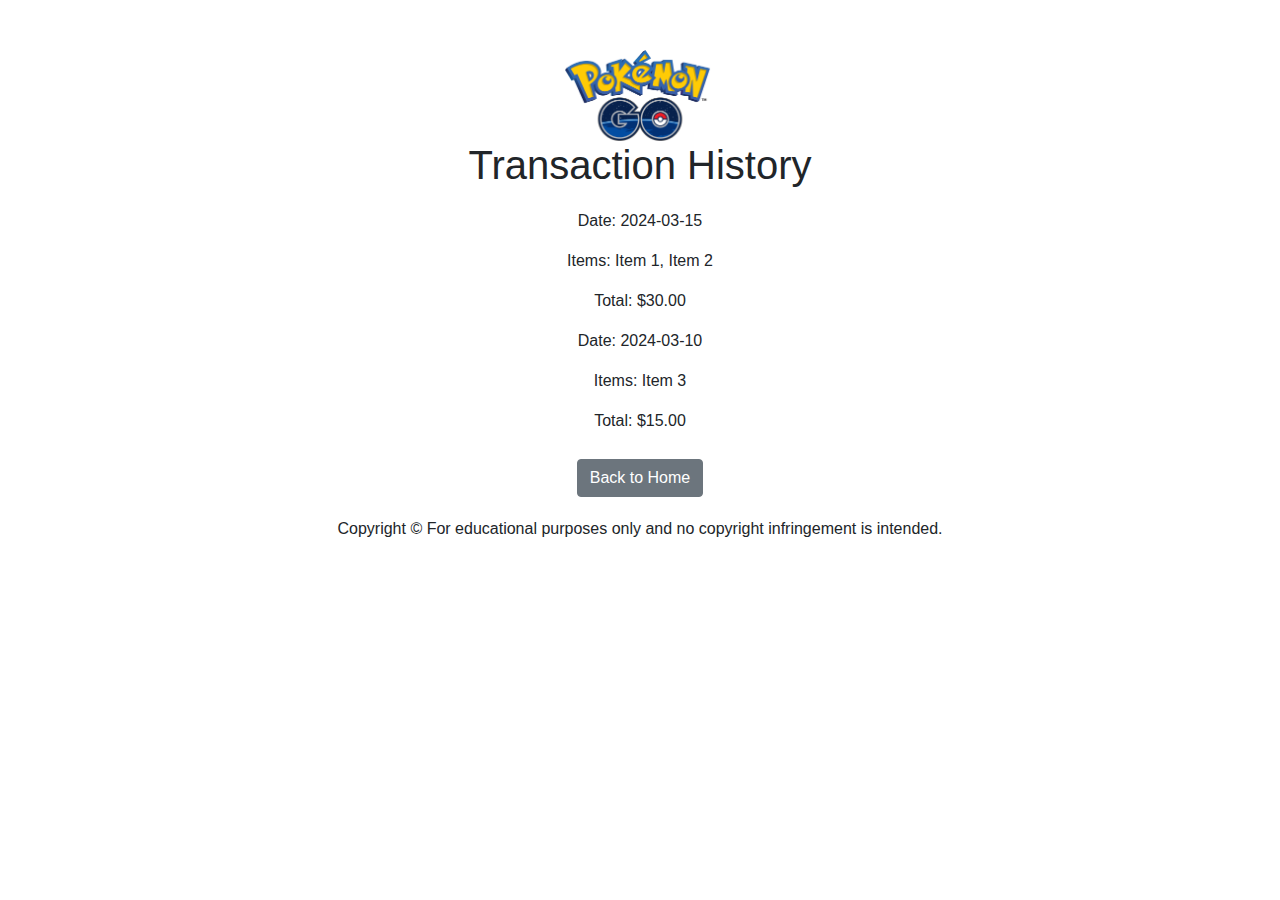
<file: Colleen_0063/transaction_history.html>
<!DOCTYPE html>
<html lang="en">
<head>
    <meta charset="UTF-8">
    <meta name="viewport" content="width=device-width, initial-scale=1.0">
    <title>Transaction History - Pokemon GO Webstore</title>
    <link rel="stylesheet" href="https://stackpath.bootstrapcdn.com/bootstrap/4.5.2/css/bootstrap.min.css">
    <link rel="stylesheet" href="styles.css">
</head>
<body>
    <div class="container">
        <header>
            <img src="logo.png" alt="Pokemon GO Webstore Logo" class="logo">
            <h1>Transaction History</h1>
        </header>
        <div id="transaction-history"></div>
        <div class="mt-3">
            <a href="index.html" class="btn btn-secondary">Back to Home</a>
        </div>
        <footer>
            <p class="text-center">Copyright &copy; For educational purposes only and no copyright infringement is intended.</p>
        </footer>
    </div>

    <script src="https://code.jquery.com/jquery-3.5.1.slim.min.js"></script>
    <script src="https://cdn.jsdelivr.net/npm/@popperjs/core@2.9.2/dist/umd/popper.min.js"></script>
    <script src="https://stackpath.bootstrapcdn.com/bootstrap/4.5.2/js/bootstrap.min.js"></script>
    <script src="transaction_history.js"></script>
</body>
</html>
</file>
<file: styles.css>
body {
    margin: 0;
}

body {
    background: linear-gradient(to right, #fee9a3, #fcb4cc);
    display: flex;
    justify-content: center;
    align-items: center;
    height: 100vh;
    margin: 0;
}

.calculator {
    background-color: rgba(255, 255, 255, 0.9);
    border-radius: 10px;
    box-shadow: 0 0 10px rgba(0, 0, 0, 0.2);
    overflow: hidden;
    width: 300px; 
}

.display {
    background-color: #ff80ab;
    color: #ffffff;
    font-size: 1.5em;
    padding: 10px;
    text-align: right;
}

.buttons {
    display: grid;
    grid-template-columns: repeat(4, 1fr);
}

button {
    border: none;
    background-color: #ffffff;
    color: #000000;
    font-size: 1.5em;
    padding: 15px;
    cursor: pointer;
}

.double {
    grid-column: span 2; 
}

button:active {
    background-color: #ff80ab;
    padding: 10px;
    padding-top: 3%;
    padding-bottom: 10;
}

button.equals {
    height: 5em; 
}
</file>
<file: Colleen_0063/styles.css>
body {
    padding-top: 50px;
    padding-bottom: 20px;
}

header {
    text-align: center;
    margin-bottom: 20px;
}

.logo {
    width: 150px;
    height: auto;
}

footer {
    margin-top: 20px;
}

.card {
    height: 100%;
}

.card-img-top {
    height: 200px;
    object-fit: cover;
    max-width: 100%;
}

.cart-item {
    border: 1px solid #ccc;
    padding: 10px;
    margin-bottom: 10px;
}

.btn-remove-item {
    margin-top: 5px;
}

.item-image {
    max-width: 100%;
    height: auto;
}

#login-form,
#signup-form {
    margin-bottom: 20px;
    /* display: none; */ /* Removed display: none; */
}

.nav-link {
    background-color: blue;
    color: white;
    border-radius: 5px;
    padding: 5px 10px;
}

.nav-item {
    margin-right: 10px;
}

.nav-link.active {
    background-color: #007bff;
}

.nav-link:hover,
.nav-link:focus {
    background-color: #0056b3;
    color: white;
}

#profile-info,
#profile-picture {
    margin-top: 20px;
}

.container {
    text-align: center;
}

.btn-secondary {
    margin-top: 10px;
}

.list-group-item {
    display: flex;
    align-items: center;
    justify-content: space-between;
}

.btn-remove-item {
    margin-left: 10px;
}

#total-price {
    font-weight: bold;
}
</file>
<file: HTML/styles.css>
body {
    font-family: 'Garamond', serif;
    margin: 0;
    padding: 0;
    transition: background-color 0.5s ease;
    background-color: #fde5e5; /* Pastel pink background color */
    color: #7f5b5b; /* Updated font color to #7f5b5b for better contrast */
}

.container {
    max-width: 800px; /* Adjust the maximum width as needed */
    margin: auto; /* Center the container horizontally */
}

header {
    background-color: #ff9d9d; /* Lighter pastel pink header background color */
    color: #fff;
    text-align: center;
    padding: 1em;
}

section {
    padding: 20px;
    background-color: #fff; /* White section background color */
    border-radius: 8px; /* Rounded corners */
    margin-top: 20px;
    box-shadow: 0 0 10px rgba(0, 0, 0, 0.1); /* Subtle box shadow */
}

button {
    padding: 10px;
    background-color: #ffb6b6; /* Light pastel pink button background color */
    color: #fff;
    border: none;
    cursor: pointer;
    transition: background-color 0.3s ease;
    margin-top: 20px;
    border-radius: 4px; /* Rounded corners for the button */
}

button:hover {
    background-color: #ff9999; /* Darker pastel pink on hover */
}

/* Add styling for the profile picture */
header img {
    border: 2px solid #ff9d9d; /* Lighter pastel pink border for the profile picture */
    border-radius: 50%;
}
</file>
<file: HTML/TSA2/styles.css>
body {
  font-family: Arial, sans-serif;
  margin: 0;
  padding: 0;
  display: flex;
  flex-direction: column;
  align-items: flex-start;
  justify-content: center;
  height: 100vh;
  background-color: #f0f0f0;
}

.buttons-container {
  display: flex;
  flex-direction: column;
  align-items: flex-start;
  gap: 10px;
  margin-left: 10px; 
}

button {
  background-color: #8c315f;
  padding: 10px;
  cursor: pointer;
  width: 200%; 
  transition: transform 0.3s ease-in-out, background-color 0.5s ease-in-out; 
}

button:hover {
  transform: scale(1.1); 
  background-color: #a8487d; 
}

#tuesday {
  background-color: #ff96ca;
  transition: background-color 0.5s ease-in-out 0.2s; 
}

#wednesday {
  background-color: #b56be3;
  transition: background-color 0.5s ease-in-out 0.2s; 
}

#thursday {
  background-color: #454bef;
  transition: background-color 0.5s ease-in-out 0.2s; 
}

#friday {
  background-color: #91ffc6;
  transition: background-color 0.5s ease-in-out 0.2s; 
}

#saturday {
  background-color: #ffec82;
  transition: background-color 0.5s ease-in-out 0.2s; 
}

#sunday {
  background-color: #fe4f4f;
  transition: background-color 0.5s ease-in-out 0.2s; 
}

.box {
  width: 400px;
  height: 500px;
  border: 10px solid;
  box-sizing: border-box;
  position: absolute;
  top: 50%;
  left: 50%;
  transform: translate(-50%, -50%);
  transition: top 0.5s, bottom 0.5s, border-color 0.5s, box-shadow 0.5s, background-color 0.5s; /* Add transitions */
  box-shadow: 0 0 20px rgba(0, 0, 0, 0.5);
}

.box.going-down {
  transform: translateY(50%);
  bottom: 50%; 
}

.box.bounce {
  animation: bounce 0.5s ease-in-out 0.2s; 
}

@keyframes bounce {
  0%, 20%, 50%, 80%, 100% {
    transform: translateY(0);
  }
  40% {
    transform: translateY(-10px);
  }
  60% {
    transform: translateY(-5px);
  }
}
</file>
